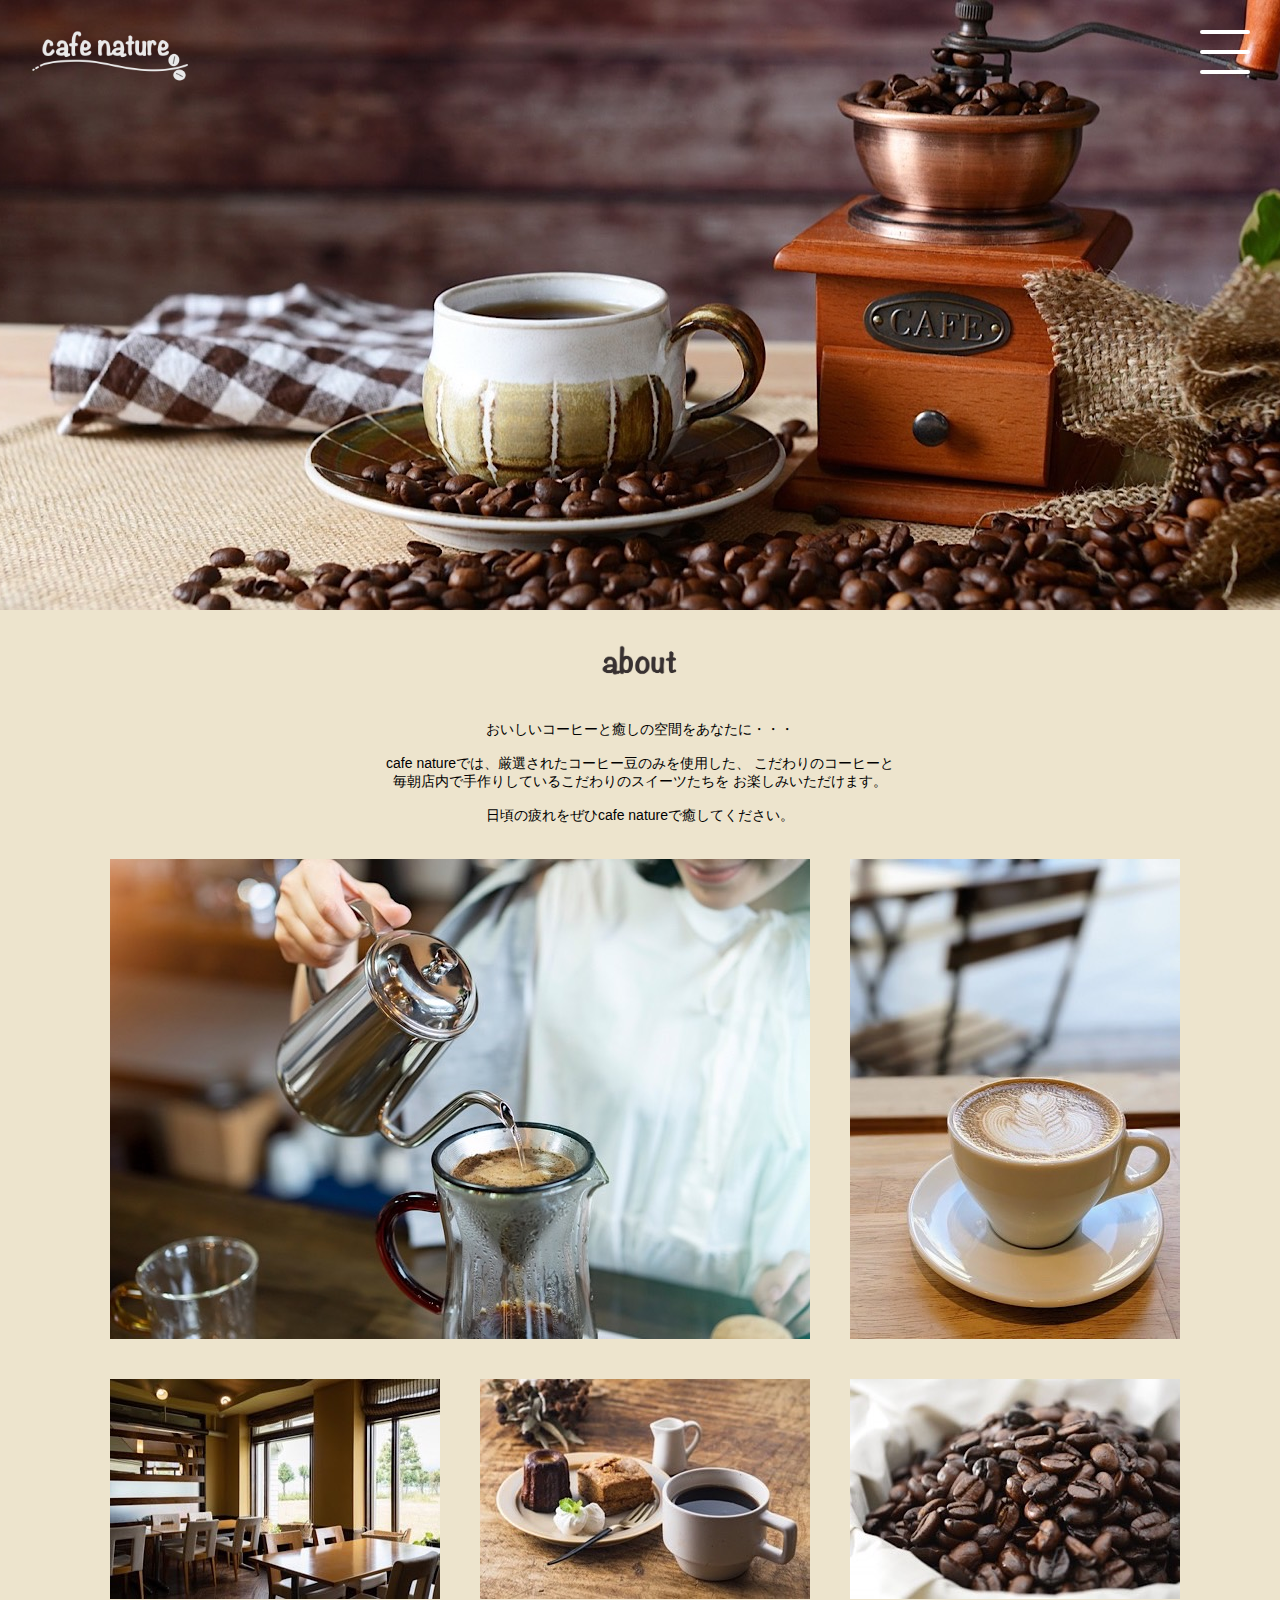
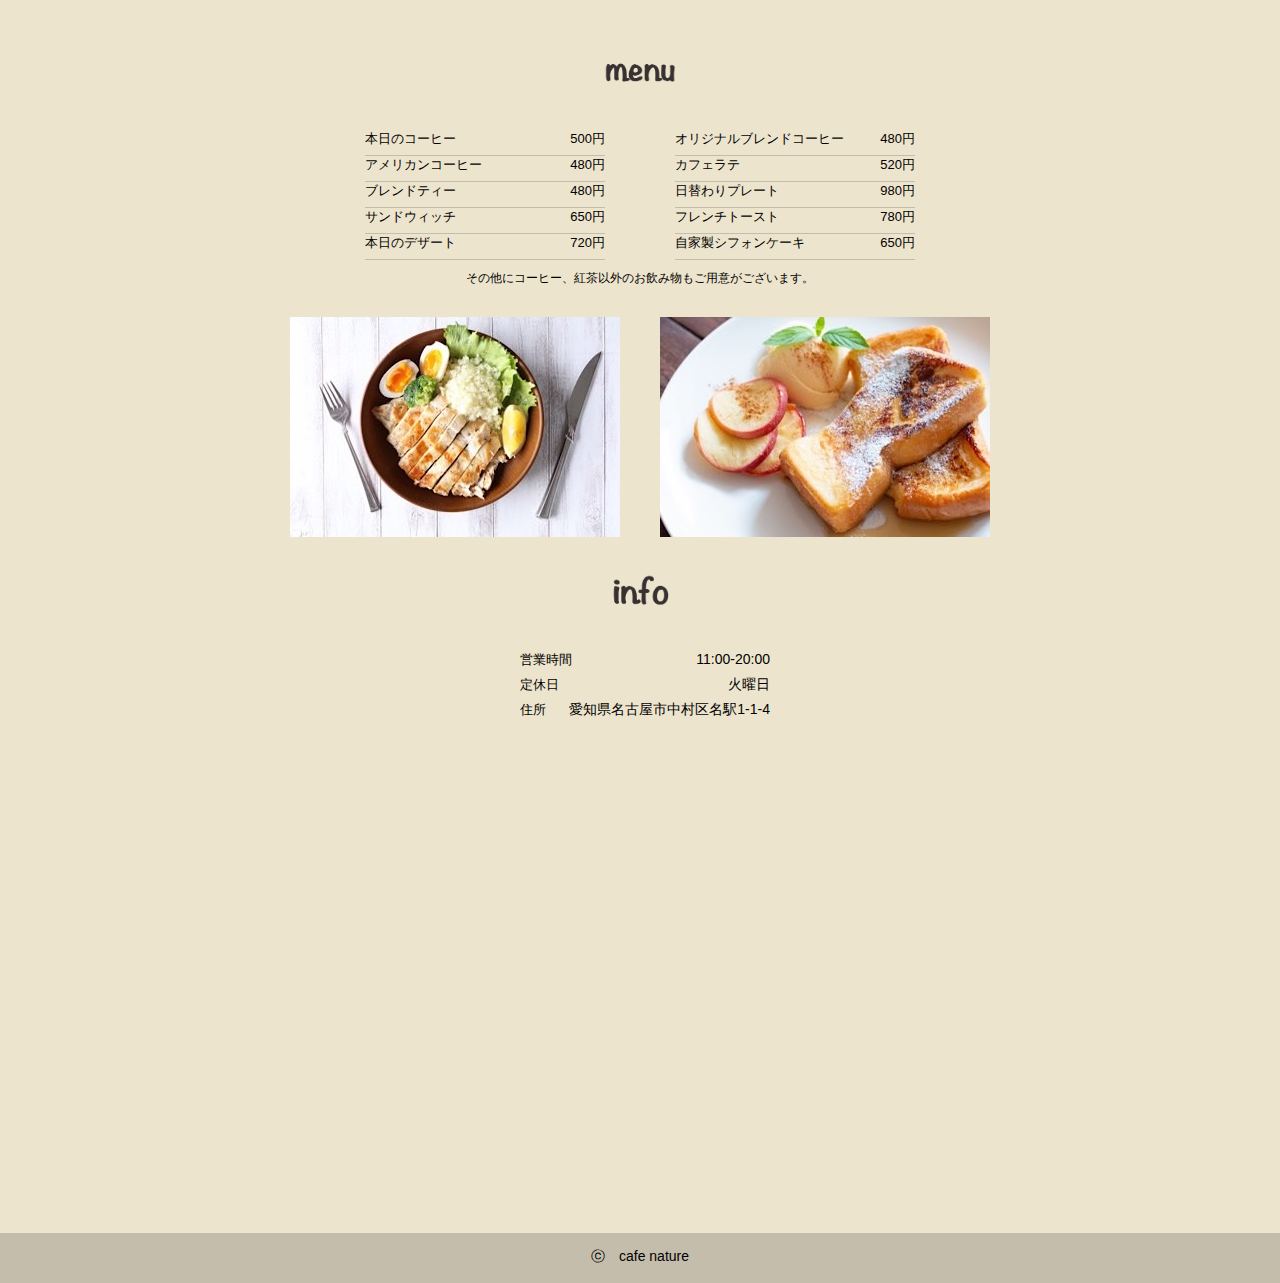
<file: cafesite/index.html>
<!DOCTYPE html>
<html lang="ja">
<head>
  <meta charset="UTF-8">
  <meta http-equiv="X-UA-Compatible" content="IE=edge">
  <meta name="viewport" content="width=device-width, initial-scale=1.0">
  <title>cafe nature</title>
  <link rel="stylesheet" href="css/styles.css">
  <link rel="shortcut icon" href="favicon_cafe.ico"/>

</head>
<body>
  <div class="main" id="top">
    <div class="main-container">
      <div class="logo">
        <img src="img/logo.png">
      </div>
    
      <div class="nav">
        <div class="menu-item" id="menu-top"><a href="#top">top</a></div>
        <div class="menu-item" id="menu-about"><a href="#about">about</a></div>
        <div class="menu-item" id="menu-menu"><a href="#menu">menu</a></div>
        <div class="menu-item" id="menu-info"><a href="#info">info</a></div>
      </div>
        <button class="menu-trigger">
          <span></span>
          <span></span>
          <span></span>
        </button>
    </div>
  </div>

  <div class="about">
    <p><a id="about"><img src="img/about.png"></a></p>
    <p>
      おいしいコーヒーと癒しの空間をあなたに・・・
      <br>
      <br>
      cafe natureでは、厳選されたコーヒー豆のみを使用した、
      <br class="sp-br">
      こだわりのコーヒーと
      <br>
      毎朝店内で手作りしているこだわりのスイーツたちを
      <br class="sp-br">
      お楽しみいただけます。
      <br>
      <br>
      日頃の疲れをぜひcafe natureで癒してください。
    </p>
  </div>

  <div class="about_container">

    <div class="photo1"><img src="img/ドリップ.jpg"></div>
    <div class="photo2"><img src="img/コーヒー縦.jpg"></div>
    <div class="photo3"><img src="img/店内.jpg"></div>
    <div class="photo4"><img src="img/コーヒーとカヌレ.jpg"></div>
    <div class="photo5"><img src="img/コーヒー豆.jpg"></div>
    
  </div>

  <div class="menu" id="menu">
    <p><img src="img/menu.png"></p>
    <ul class="clearfix1">

      <li><span class="menu_name">本日のコーヒー</span><span class="menu_price">500円</span></li>
      <li><span class="menu_name">オリジナルブレンドコーヒー</span><span class="menu_price">480円</span></li>
      <li><span class="menu_name">アメリカンコーヒー</span><span class="menu_price">480円</span></li>
      <li><span class="menu_name">カフェラテ</span><span class="menu_price">520円</span></li>
      <li><span class="menu_name">ブレンドティー</span><span class="menu_price">480円</span></li>
      <li><span class="menu_name">日替わりプレート</span><span class="menu_price">980円</span></li>
      <li><span class="menu_name">サンドウィッチ</span><span class="menu_price">650円</span></li>
      <li><span class="menu_name">フレンチトースト</span><span class="menu_price">780円</span></li>
      <li><span class="menu_name">本日のデザート</span><span class="menu_price">720円</span></li>
      <li><span class="menu_name">自家製シフォンケーキ</span><span class="menu_price">650円</span></li>

    </ul>

    <p class="another">その他にコーヒー、紅茶以外のお飲み物もご用意がございます。</p>

    <div class="menu_container">
      <div class="menu_photo1"><img src="img/ランチプレート.jpg"></div>
      <div class="menu_photo2"><img src="img/フレンチトースト.jpg"></div>
    </div>

  </div>

  <div class="info" id="info">
    <p><img src="img/info.png"></p>
    
    <ul class="clearfix2">

      <li class="info_list"><span class="info1">営業時間</span><span class="info2">11:00-20:00</span></li>
      <li class="info_list"><span class="info1">定休日</span><span class="info2">火曜日</span></li>
      <li class="info_list"><span class="info1">住所</span><span class="info2">
      愛知県名古屋市中村区名駅1-1-4</span></li> 

    </ul>
    
    <iframe src="https://www.google.com/maps/embed?pb=!1m18!1m12!1m3!1d3261.426742199316!2d136.87934821500357!3d35.17091498031638!2m3!1f0!2f0!3f0!3m2!1i1024!2i768!4f13.1!3m3!1m2!1s0x600376e794d78b89%3A0x81f7204bf8261663!2z5ZCN5Y-k5bGL6aeF!5e0!3m2!1sja!2sjp!4v1636551514927!5m2!1sja!2sjp" style="border:0;" allowfullscreen="" loading="lazy"></iframe>

  </div>

  <footer class="foot"><p>ⓒ　cafe nature</p></footer>

  <script src="js/main.js"></script>
</body>
</html>
</file>
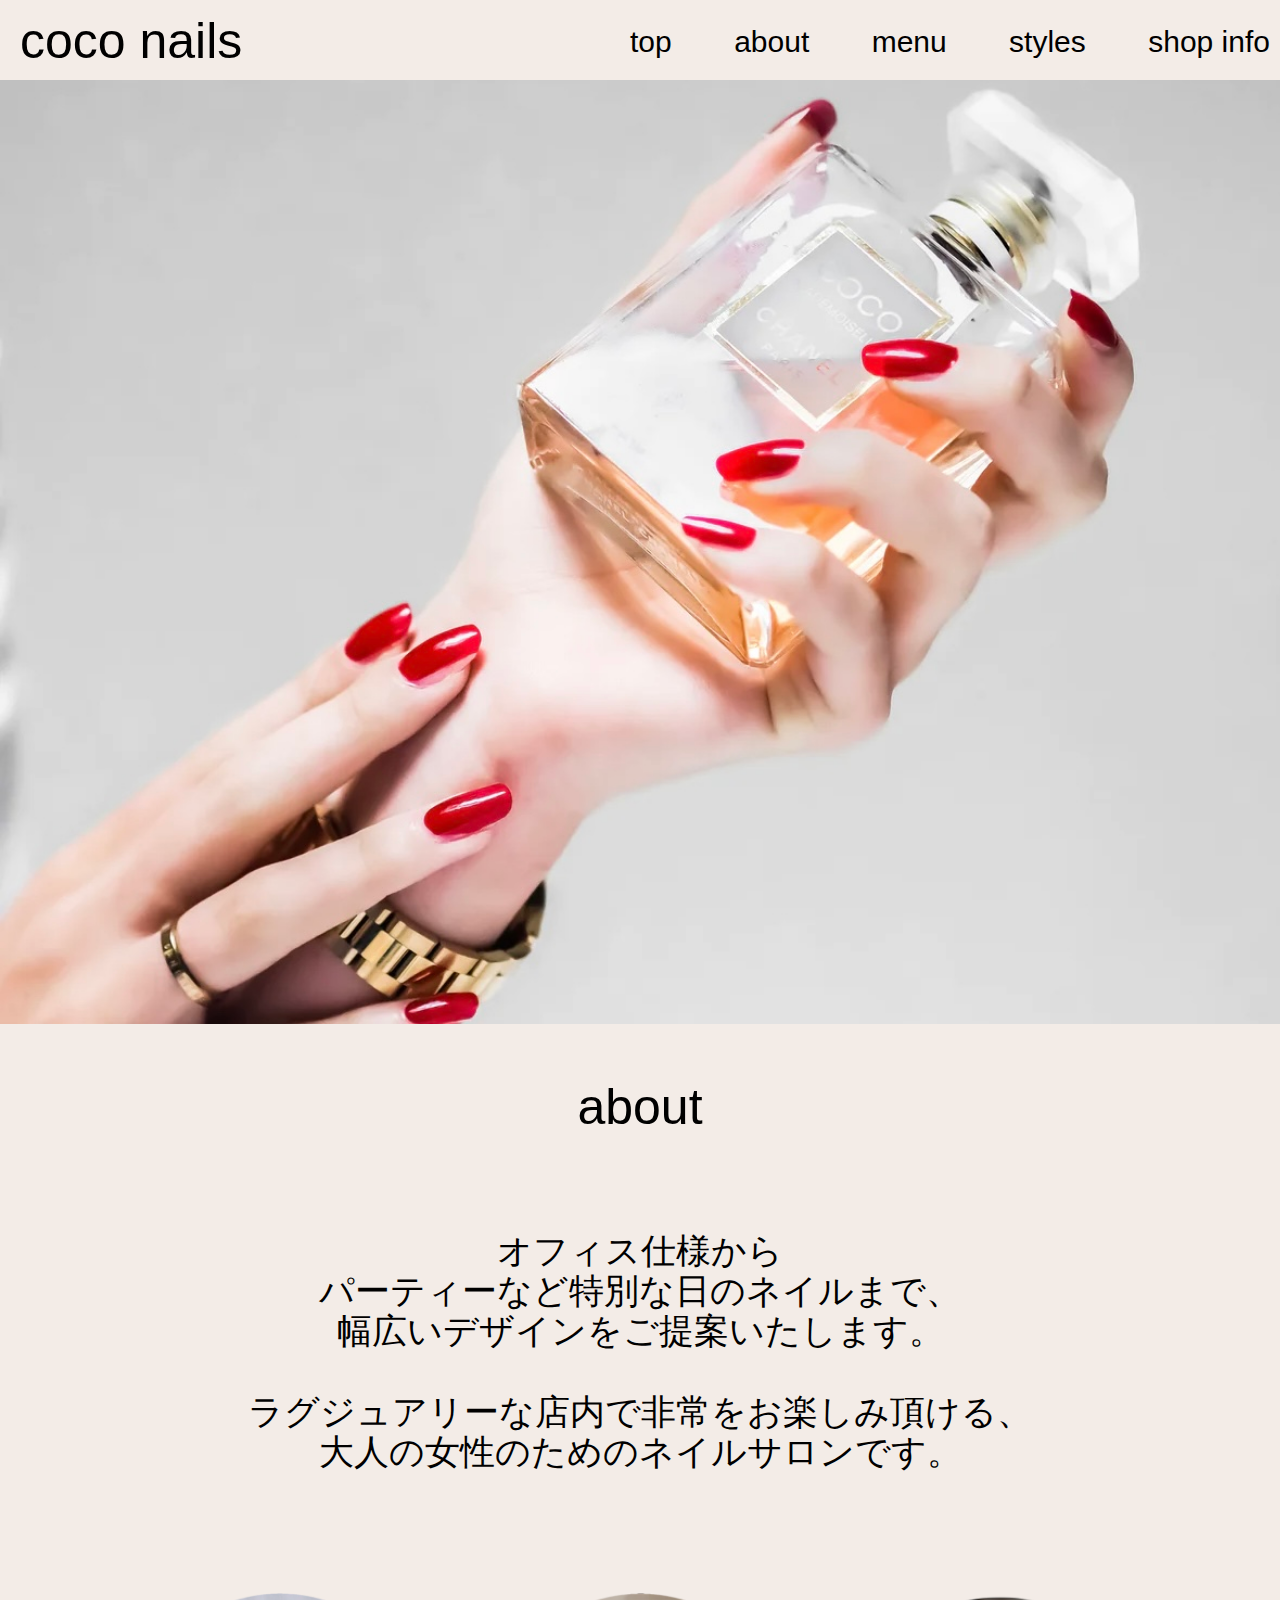
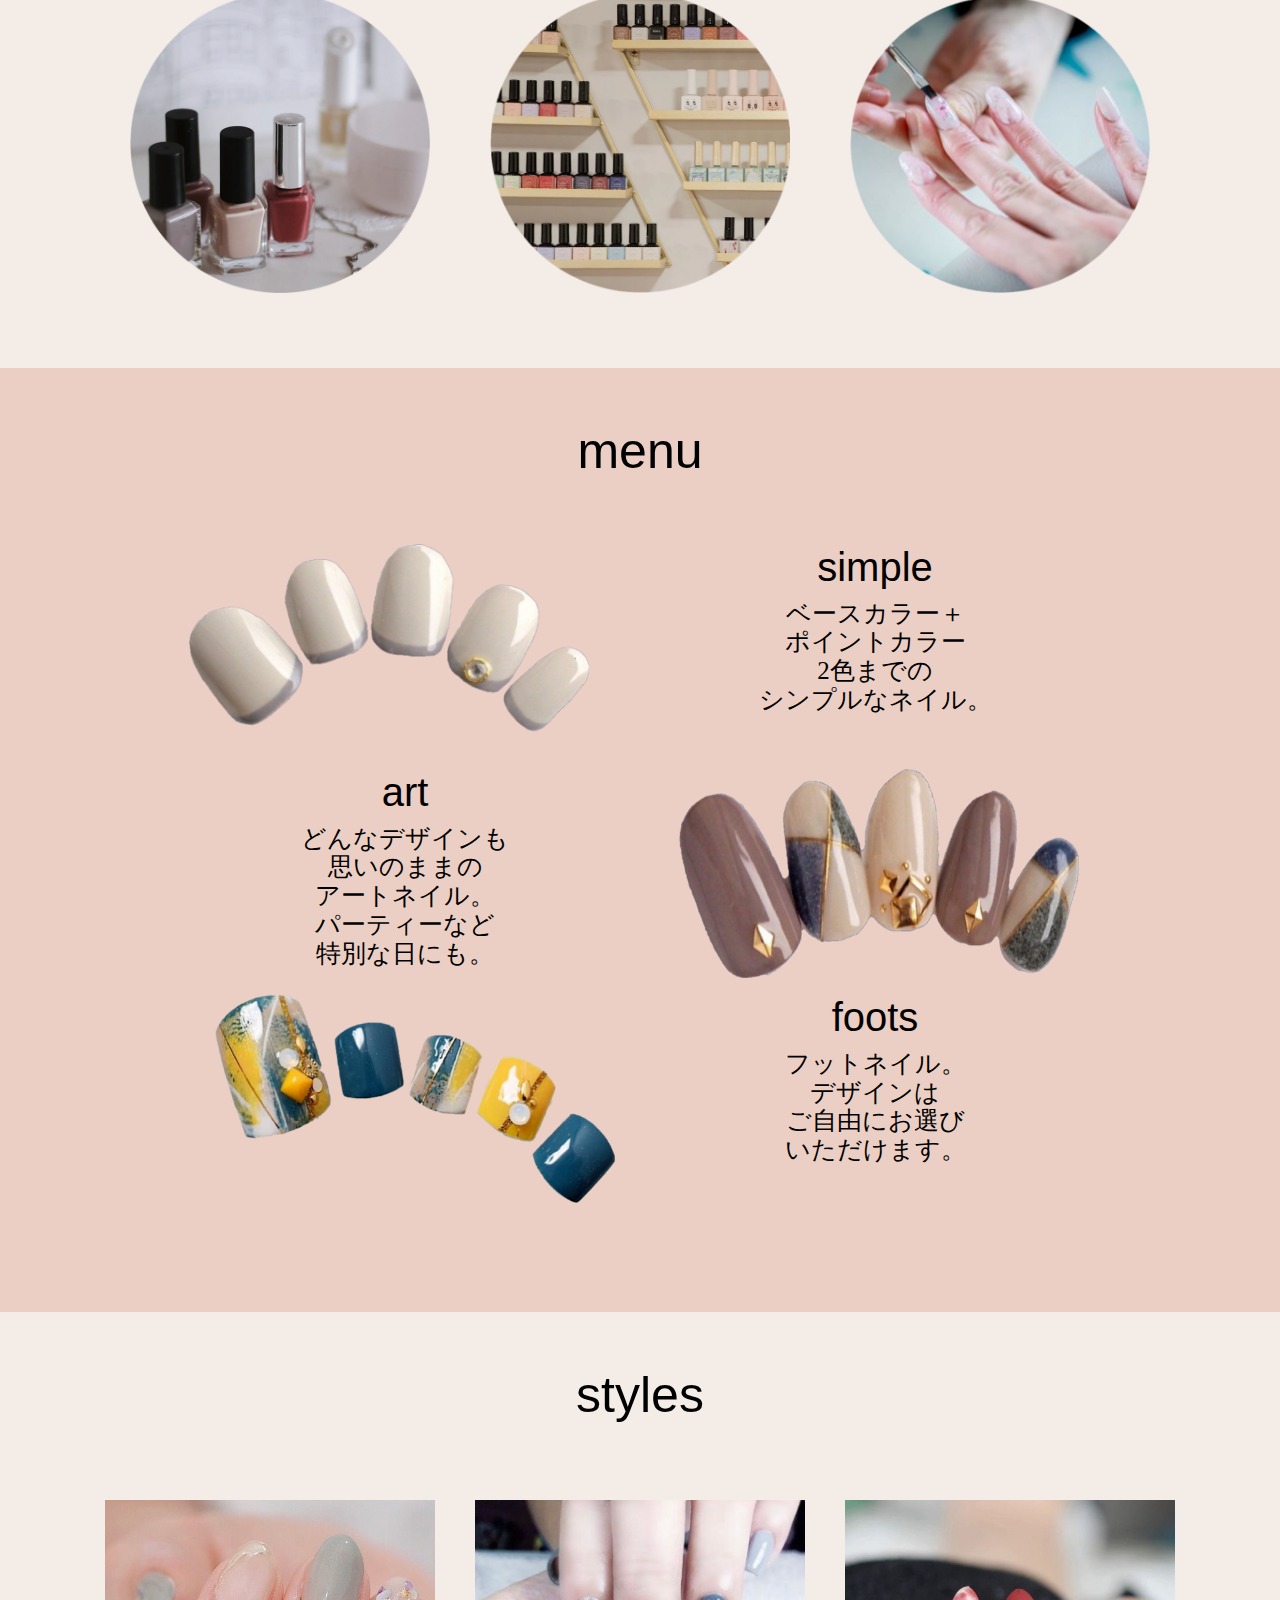
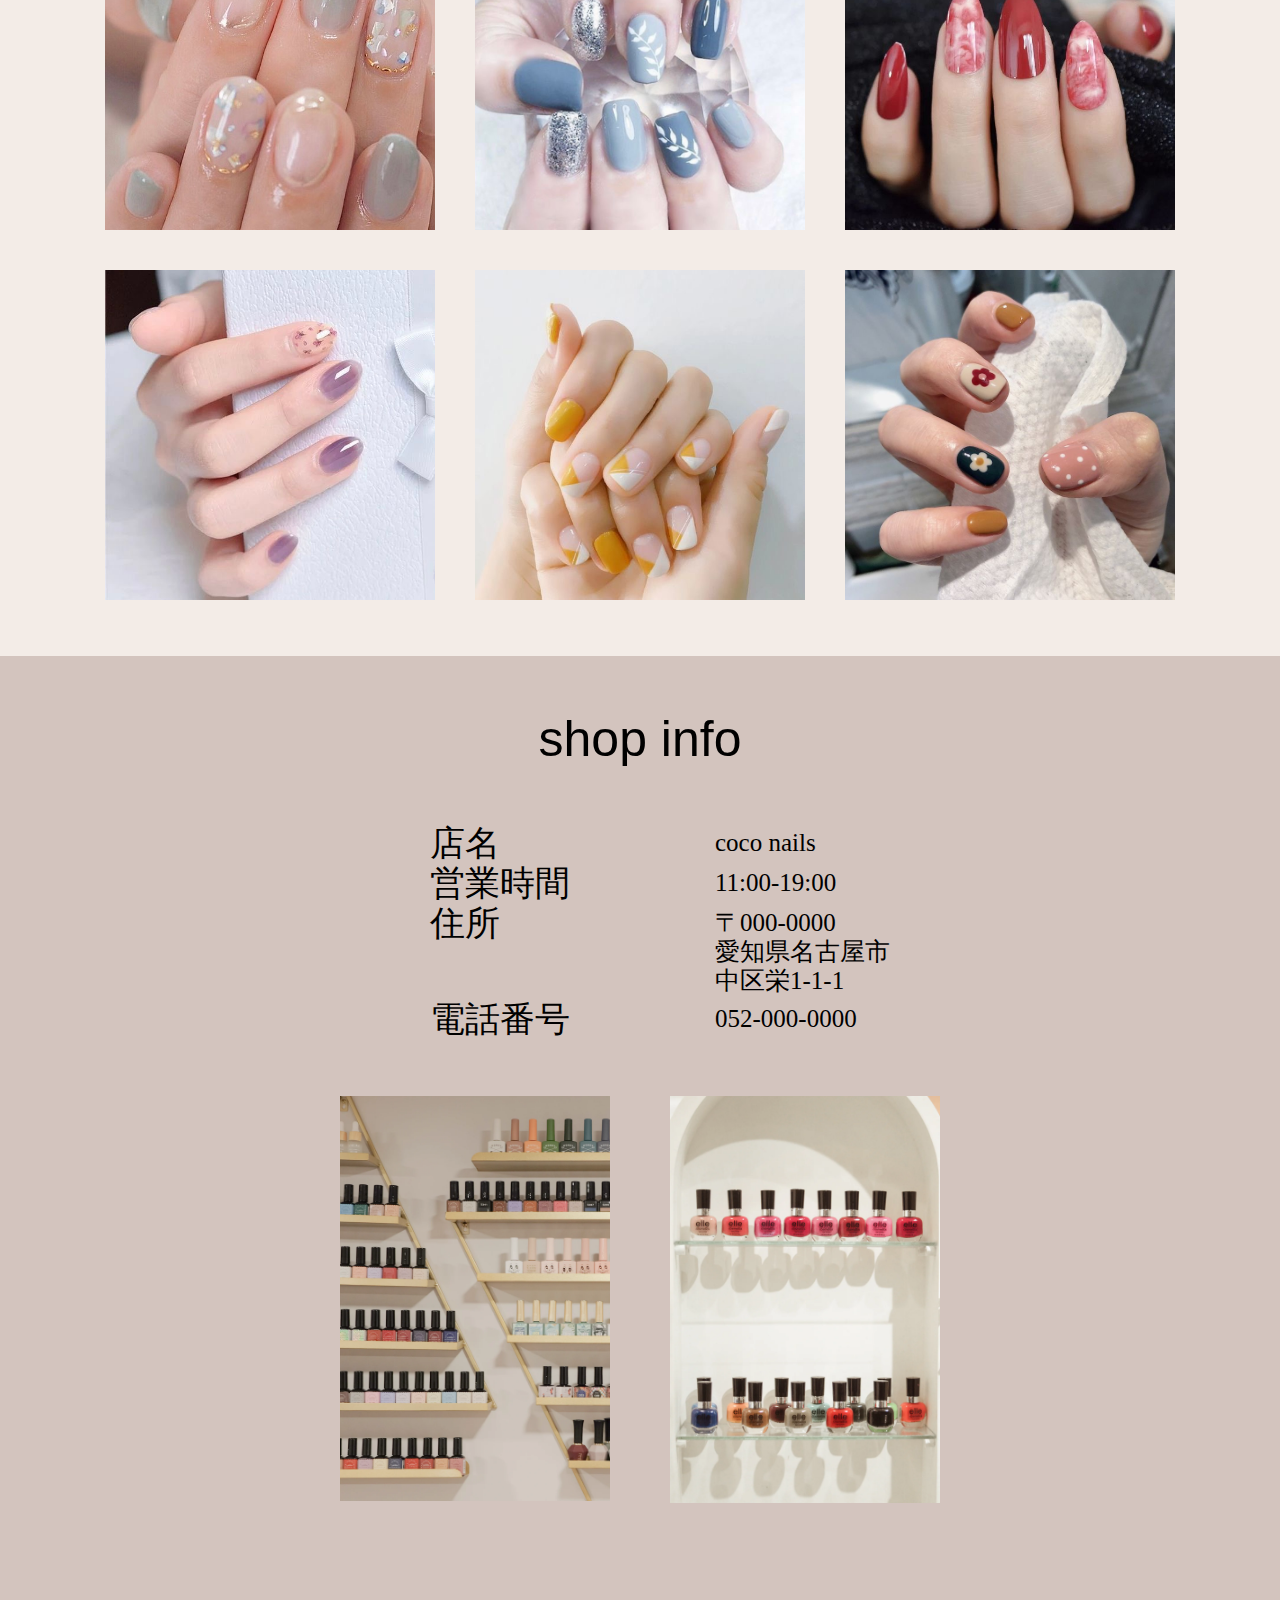
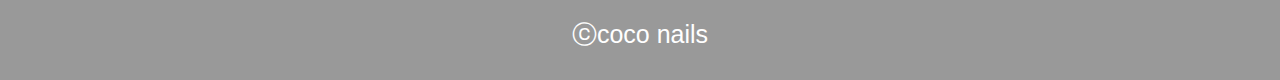
<file: nailsalon/index.html>
<!DOCTYPE html>
<html lang="ja">
<head>
  <meta charset="UTF-8">
  <meta http-equiv="X-UA-Compatible" content="IE=edge">
  <meta name="viewport" content="width=device-width, initial-scale=1.0">
  <title>coco nails</title>
  <link rel="stylesheet" href="css/styles.css">
  <link rel="stylesheet" href="css/reset.css">
  <link rel="shortcut icon" href="favicon_nail.ico"/>
</head>
<body>
  <div class="header" id="top">
    <div class="logo-desktop">coco nails</div>
    <div class="nav-desktop">
      <div class="desk-item" id="desk-top"><a href="#top">top</a></div>
      <div class="desk-item" id="desk-about"><a href="#about">about</a></div>
      <div class="desk-item" id="desk-menu"><a href="#menu">menu</a></div>
      <div class="desk-item" id="desk-styles"><a href="#styles">styles</a></div>
      <div class="desk-item" id="desk-info"><a href="#info">shop info</a></div>
    </div>
  </div>
  <div class="top" id="page-top">
    <div class="nav">
      <div class="menu-item" id="menu-top"><a href="#page-top">top</a></div>
      <div class="menu-item" id="menu-about"><a href="#about">about</a></div>
      <div class="menu-item" id="menu-menu"><a href="#menu">menu</a></div>
      <div class="menu-item" id="menu-styles"><a href="#styles">styles</a></div>
      <div class="menu-item" id="menu-info"><a href="#info">shop info</a></div>
    </div>
    <div top-container>
      <button class="menu-trigger">
        <span></span>
        <span></span>
        <span></span>
      </button>
      <div class="logo">coco nails</div>
    </div>
  </div>

  <div class="about" id="about">
    <h1>about</h1>
    <p>
      オフィス仕様から<br>
      パーティーなど特別な日のネイルまで、<br>
      幅広いデザインをご提案いたします。<br>
      <br>
      ラグジュアリーな店内で非常をお楽しみ頂ける、<br>
      大人の女性のためのネイルサロンです。
    </p>
    <p>
      <ul class="about-img">
        <li><img src="img/about1.png"></li>
        <li><img src="img/about2.png"></li>
        <li><img src="img/about3.png"></li>
      </ul>
    </p>
  </div>
  
  <div class="menu" id="menu">
    <h1>menu</h1>
    <p>
      <ul class="menu-container">
        <li><img src="img/menu1.png"></li>
        <li>
          <p class="menu-title">simple</p>
          <p class="menu-about">ベースカラー＋<br>
          ポイントカラー<br>
          2色までの<br>
          シンプルなネイル。
          </p>
        </li>
      </ul>
      <ul class="menu-container">
        <li>
          <p class="menu-title">art</p>
          <p class="menu-about">どんなデザインも<br>
          思いのままの<br>
          アートネイル。<br>
          パーティーなど<br>
          特別な日にも。
          </p>
        </li>
        <li><img src="img/menu2.png"></li>
      </ul>
      <ul class="menu-container">
        <li><img src="img/menu3.png"></li>
        <li>
          <p class="menu-title">foots</p>
          <p class="menu-about">フットネイル。<br>
          デザインは<br>
          ご自由にお選び<br>
          いただけます。
          </p>
        </li>
      </ul>
    </p>
  </div>

  <div class="styles" id="styles">
    <h1>styles</h1>
    <p>
      <ul>
        <li><img src="img/style1.jpeg"></li>
        <li><img src="img/style2.jpeg"></li>
        <li><img src="img/style3.jpeg"></li>
        <li><img src="img/style4.jpeg"></li>
        <li><img src="img/style5.jpeg"></li>
        <li><img src="img/style6.jpeg"></li>
      </ul>
    </p>
  </div>

  <div class="shopinfo" id="info">
    <h1>shop info</h1>
    <p>
      <ul class="clearfix">
        <li><span class="info-item">店名</span><span class="info-about">coco nails</span></li>
        <li><span class="info-item">営業時間</span><span class="info-about">11:00-19:00</span></li>
        <li><span class="info-item">住所</span><span class="info-about">〒000-0000<br>
          愛知県名古屋市<br>中区栄1-1-1</span></li>
        <li><span class="info-item">電話番号</span><span class="info-about">052-000-0000</span></li>
      </ul>
    </p>
    <p>
      <ul class="shop-img">
        <li><img src="img/shop1.jpeg"></li>
        <li><img src="img/shop2.jpeg"></li>
      </ul>
    </p>
  </div>

  <footer>
    <p>ⓒcoco nails</p>
  </footer>
  
  <script src="js/main.js"></script>
</body>
</html>
</file>
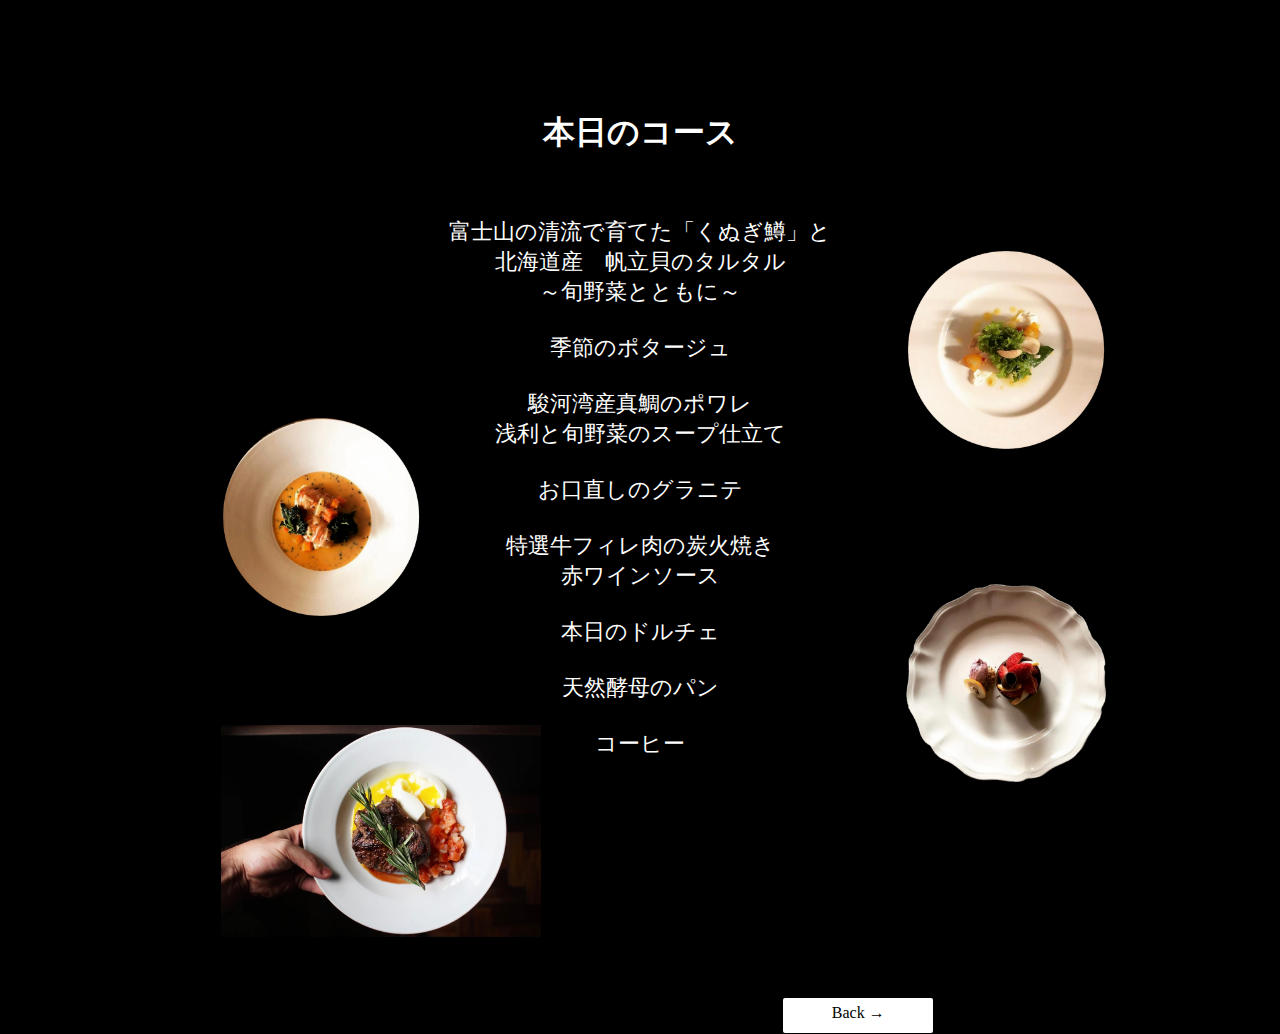
<file: restaurant/menu.html>
<!DOCTYPE html>
<html lang="ja">
<head>
  <meta charset="UTF-8">
  <meta http-equiv="X-UA-Compatible" content="IE=edge">
  <meta name="viewport" content="width=device-width, initial-scale=1.0">
  <title>Bisrto splendide-Menu</title>
  <link rel="stylesheet" href="css/menu.css">
</head>
<body>
  <div class="menu-container">
    <h1>本日のコース</h1>
    <p>
      富士山の清流で育てた「くぬぎ鱒」と<br>
      北海道産　帆立貝のタルタル<br>
      ～旬野菜とともに～<br>
      <br>
      季節のポタージュ<br>
      <br>
      駿河湾産真鯛のポワレ<br>
      浅利と旬野菜のスープ仕立て<br>
      <br>
      お口直しのグラニテ<br>
      <br>
      特選牛フィレ肉の炭火焼き<br>
      赤ワインソース<br>
      <br>
      本日のドルチェ<br>
      <br>
      天然酵母のパン<br>
      <br>
      コーヒー
    </p>
    <img src="img/menu1.png">
    <img src="img/menu2.png">
    <img src="img/pickup3.png">
    <img src="img/menu4.jpeg">
    <div class="menu-btn"><div class="btn"><a href="index.html">Back →</a></div></div>
  </div>
  
</body>
</html>
</file>
<file: cafesite/css/styles.css>
html,body {
  height: 100%;
  margin: 0px;
  padding: 0px;
}

body {
  color: black;
  background-color: #ede4cd;
  font-family: 游ゴシック体, "Yu Gothic", YuGothic, "Hiragino Kaku Gothic Pro", "ヒラギノ角ゴ Pro W3", メイリオ, Meiryo, sans-serif;
  font-size: 14px;
}
 
.main {
  /* justify-content: space-between; */
  background-image: url(../img/コーヒータイム.jpg);
  background-repeat: no-repeat;
  background-position: center top;
  background-size: cover;
  width: 100%;
  height: 610px;
}

.main-container {
  display: flex;
  justify-content: space-between;
}


.logo img {
  width: 180px;
  height: 120px;
  object-fit: cover;
  position: relative;
  left: 20px;
}

.nav {
  position: fixed;
  top: 0;
  right: 0;
  z-index: 1;
  width: 100vw;
  height: 100vh;
  display: flex;
  flex-direction: column;
  align-items: center;
  justify-content: center;
  background: #555;
}

.menu-item {
  width: 100%;
  height: auto;
  padding: .5em 1em;
  text-align: center;
  box-sizing: border-box;
}

.menu-item a {
  text-decoration: none;
  color: #fff;
  font-size: 30px;
}

.nav {
  pointer-events: none;
  opacity: 0;
  transition: opacity .3s linear;
}


.nav.is-active {
  pointer-events: auto;
  opacity: 1;
}

.nav.close {
  opacity: 0;
}

.menu-trigger,
.menu-trigger span {
  display: inline-block;
  transition: all .4s;
  box-sizing: border-box;
}

.menu-trigger {
  position: absolute;
  width: 50px;
  height: 44px;
  background: none;
  border: none;
  appearance: none;
  cursor: pointer;
  top: 30px;
  right: 30px;
  z-index: 1;
}

.menu-trigger span {
  position: absolute;
  left: 0;
  width: 100%;
  height: 4px;
  background-color: #fff;
  border-radius: 4px;
}

.menu-trigger span:nth-of-type(1) {
  top: 0;
}

.menu-trigger span:nth-of-type(2) {
  top: 20px;
}

.menu-trigger span:nth-of-type(3) {
  bottom: 0;
}

.menu-trigger.active span:nth-of-type(1) {
  transform: translateY(20px) rotate(-45deg);
  z-index: 1;
}

.menu-trigger.active span:nth-of-type(2) {
  opacity: 0;
  z-index: 1;
}

.menu-trigger.active span:nth-of-type(3) {
  transform: translateY(-20px) rotate(45deg);
  z-index: 1;
}

.about {
  text-align: center;
}

.about a img {
  width: 100px;
  height: 80px;
  object-fit: cover;
}

.about_container {
  display: flex;
  flex-wrap: wrap;
  margin-left: auto;
  margin-right: auto;
  width: 1190px;
  height: 780px;
  position: relative;
  left: 45px;
}

.sp-br {
  display: none;
}

.photo1 {
  box-sizing: border-box;
  width: 740px;
  height: 520px;
  padding: 20px;
}

.photo2 {
  box-sizing: border-box;
  width: 370px;
  height: 520px;
  padding: 20px;
}

.photo3, .photo4, .photo5 {
  box-sizing: border-box;
  width: 370px;
  height: 260px;
  padding: 20px;
}

.menu {
  text-align: center;
} 

.menu p img {
  width: 100px;
  height: 80px;
  object-fit: cover;
}

.clearfix1 {
  display: flex;
  flex-wrap: wrap;
  width: 550px;
  height: 120px;
  margin: auto;
  position: relative;
  right: 20px;
}

ul {
  list-style-type: none;
  justify-content: space-between;
}

li {
 width: 240px;
 height: 25px;
 display: flex;
 justify-content: space-between;
 border-bottom: 1px solid #C4BDAC;
 font-size: 13px;
}

.another {
  font-size: 12px;
  margin-top: 20px;
}

.menu_container {
  display: flex;
  width: 700px;
  justify-content: space-between;
  margin: auto;
  margin-top: 30px;
}

.info {
  text-align: center;
}

.info p img {
  width: 100px;
  height: 80px;
  object-fit: cover;
}

.info_list {
  width: 300px;
}

.clearfix2 {
  display: flex;
  flex-wrap: wrap;
  width: 250px;
  margin: auto;
  position: relative;
  right: 15px;
}

.clearfix2 > li {
  border-bottom: none;
}

iframe {
  width: 600px;
  height: 450px;
  margin: 20px;
}

.info2 {
  font-size: 14px;
}

.foot {
  text-align: center;
  background-color: #C4BDAC;
  height: 50px;
}

.foot p {
  padding-top: 15px;
}

@media screen and (max-width: 959px) {

  body {
    font-size: 12px;
  }

  .main {
    height: 300px;
  }

  .logo img {
    width: 130px;
    height: 100px;
    object-fit: cover;
  }

  .menu-trigger {
    width: 25px;
    height: 22px;
    top: 22px;
  }

  .menu-trigger span {
    height: 2px;
  }

  .menu-trigger span:nth-of-type(2) {
    top: 10px;
  }

  .menu-trigger.active span:nth-of-type(1) {
    transform: translateY(10px) rotate(-45deg);
    z-index: 1;
  }
  
  .menu-trigger.active span:nth-of-type(2) {
    opacity: 0;
    z-index: 1;
  }
  
  .menu-trigger.active span:nth-of-type(3) {
    transform: translateY(-10px) rotate(45deg);
    z-index: 1;
  }

  .about a img {
    width: 80px;
    height: 60px;
    object-fit: cover;
  }

  .about_container {
    width: 476px;
    height: 312px;
    position: relative;
    left: 20px;
  }

  .photo1 img {
    width: 280px;
  }

  .photo2 img {
    width: 132px;
  }
  
  .photo3 img {
    width: 132px;
  }

  .photo4 img {
    width: 132px;
  }

  .photo5 img {
    width: 132px;
  }

  .photo1 {
    box-sizing: border-box;
    width: 296px;
    height: 208px;
    padding: 8px;
  }
  
  .photo2 {
    box-sizing: border-box;
    width: 148px;
    height: 208px;
    padding: 8px;
  }
  
  .photo3, .photo4, .photo5 {
    box-sizing: border-box;
    width: 148px;
    height: 104px;
    padding: 8px;
  }

  .clearfix1 {
    width: 420px;
  }

  li {
    width: 200px;
    font-size: 11px;
  }

  .menu p img {
    width: 80px;
    height: 60px;
    object-fit: cover;
  }

  .menu_container {
    width: 280px;
  }

  .menu_photo1 img {
    width: 136px;
  }

  .menu_photo2 img {
    width: 136px;
  }

  .info p img {
    width: 80px;
    height: 60px;
    object-fit: cover;
  }

  .info2 {
    font-size: 12px;
  }

  iframe {
    width: 300px;
    height: 225px;
    position: relative;
    left: 5px;
  }

  .foot {
    height: 30px;
  }

  .foot p {
    padding-top: 7px;
  }

}

@media screen and (max-width: 480px) {

  body {
    font-size: 10px;
  }

  .main {
    height: 180px;
  }

  .logo img {
    width: 90px;
    height: 60px;
    object-fit: cover;
    position: relative;
    left: 0;
  }

  .menu-trigger {
    top: 20px;
    right: 18px;
  }

  .about a img {
    width: 60px;
    height: 40px;
    object-fit: cover;
  }

  .about p:nth-child(2) {
    position: relative;
    left: 5px;
  }

  .about_container {
    width: 222px;
    height: 156px;
    /* margin: 0px; */
    position: relative;
    left: 5px;
  }

  .sp-br {
    display: block;
  }

  .photo1 img {
    width: 140px;
  }

  .photo2 img {
    width: 66px;
  }
  
  .photo3 img {
    width: 66px;
  }

  .photo4 img {
    width: 66px;
  }

  .photo5 img {
    width: 66px;
  }

  .photo1 {
    box-sizing: border-box;
    width: 148px;
    height: 104px;
    padding: 4px;
  }
  
  .photo2 {
    box-sizing: border-box;
    width: 74px;
    height: 104px;
    padding: 4px;
  }
  
  .photo3, .photo4, .photo5 {
    box-sizing: border-box;
    width: 74px;
    height: 52px;
    padding: 4px;
  }

  .menu p {
    position: relative;
    left: 8px;
  }

  .menu p img {
    width: 60px;
    height: 40px;
    object-fit: cover;
  }

  .clearfix1 {
    display: block;
    width: 300px;
    height: 280px;
    padding: 0px;
    margin: auto;
    justify-content: center;
    position: relative;
    left: 8px;
  }

  li {
    width: 180px;
    font-size: 10px;
    margin-right: auto;
    margin-left: auto;
  }

  .menu_container {
    width: 140px;
  }

  .menu_photo1 img {
    width: 68px;
  }

  .menu_photo2 img {
    width: 68px;
  }

  .another {
    font-size: 2px;
  }

  .clearfix2 {
    width: 200px;
  }

  .info p img {
    width: 60px;
    height: 40px;
    object-fit: cover;
  }

  .info2 {

    font-size: 10px;
  }

  iframe {
    width: 150px;
    height: 112px;
    position: relative;
    left: 5px;
  }
  
}
</file>
<file: nailsalon/css/styles.css>
body {
  font-family: Verdana, Geneva, Tahoma, sans-serif;
  width: 100%;
}

.header {
  display: none;
}

.top {
  width: 100%;
  height: 300px;
  background-image: url(../img/top.jpeg);
  background-size: cover;
  background-repeat: no-repeat;
  position: static;
}

.top-container {
  display: flex;
  justify-content: space-between;
  position: relative;
}

.logo {
  position: absolute;
  right: 10px;
  top: 20px;
  width: 200px;
  height: 40px;
  font-size: 30px;
  text-align: end;
}

.nav {
  position: fixed;
  top: 0;
  left: 0;
  z-index: 1;
  height: 100vh;
  display: flex;
  flex-direction: column;
  align-items: center;
  justify-content: center;
  width: 100%;
  background: #999999;
}

.menu-item {
  width: 100%;
  height: auto;
  padding: .5em 1em;
  text-align: center;
  box-sizing: border-box;
}

.menu-item a {
  color: #000000;
  font-size: 25px;
}

.menu-item a:hover {
  color: gray;
}

.nav {
  pointer-events: none;
  opacity: 0;
  transition: opacity .3s linear;
}

.nav.is-active {
  pointer-events: auto;
  opacity: 1;
}

.nav.close {
  opacity: 0;
}

.menu-trigger,
.menu-trigger span {
  display: inline-block;
  transition: all .4s;
  box-sizing: border-box;
}

.menu-trigger {
  position: fixed;
  width: 40px;
  height: 40px;
  background: none;
  border: none;
  appearance: none;
  cursor: pointer;
  top: 20px;
  left: 20px;
  z-index: 1;
}

.menu-trigger span {
  position: absolute;
  left: 0;
  width: 100%;
  height: 4px;
  background-color: #000000;
  border-radius: 4px;
}

.menu-trigger span:nth-of-type(1) {
  top: 0;
}

.menu-trigger span:nth-of-type(2) {
  top: 18px;
}

.menu-trigger span:nth-of-type(3) {
  bottom: 0;
}

.menu-trigger.active span:nth-of-type(1) {
  transform: translateY(20px) rotate(-45deg);
  z-index: 1;
}

.menu-trigger.active span:nth-of-type(2) {
  opacity: 0;
  z-index: 1;
}

.menu-trigger.active span:nth-of-type(3) {
  transform: translateY(-20px) rotate(45deg);
  z-index: 1;
}

.about {
  width: 100%;
  height: 390px;
  background-color: #f3ece7;
  text-align: center;
}

.about h1 {
  font-size: 28px;
  padding-top: 30px;
  padding-bottom: 30px;
}

.about p {
  font-family: serif;
  font-size: 15px;
}

ul {
  display: flex;
  justify-content: center;
}


.about-img img {
  width: 80px;
  height: 80px;
  margin: 10px;
  margin-top: 30px;
}


.menu {
  width: 100%;
  height: 390px;
  background-color: #ebcfc4;
  text-align: center;
}

.menu h1 {
  font-size: 28px;
  padding-top: 30px;
  padding-bottom: 30px;
}

.menu-container {
  display: flex;
}

.menu-container img {
  width: 100px;
  height: 52.3px;
}

.menu-container li {
  margin: 8px;
}

.menu-container li p {
  margin-left: 40px;
  margin-right: 40px;
}

.menu-title {
  margin-bottom: 10px;
  font-size: 15px;
}

.menu-about {
  font-size: 8px;
  font-family: serif;
}

.styles {
  width: 100%;
  height: 390px;
  background-color: #f3ece7;
  text-align: center;
}

.styles h1 {
  font-size: 28px;
  padding-top: 30px;
  padding-bottom: 30px;
}

.styles ul {
  flex-wrap: wrap;
}

.styles img {
  width: 100px;
  height: 100px;
}

.styles ul li:nth-child(5) {
  display: none;
}

.styles ul li:nth-child(6) {
  display: none;
}

.styles {
  width: 100%;
  height: 390px;
  background-color: #f3ece7;
  text-align: center;
}

.styles li {
  margin: 20px;
}

.shopinfo {
    width: 100%;
    height: 390px;
    background-color: #d3c4be;
    text-align: center;
}

.shopinfo h1 {
  font-size: 28px;
  padding-top: 30px;
  padding-bottom: 30px;
}


.clearfix {
  display: block;
  width: 220px;
  margin: auto;
}

.clearfix li {
  display: flex;
  font-family: serif;
  font-size: 15px;
  /* justify-content: space-between; */
}

.info-item {
  width: 80px;
  text-align: start;
  margin-left: 30px;
}

.info-about {
  width: 120px;
  text-align: start;
  font-size: 13px;
}

.shop-img {
  margin-top: 15px;
}

.shop-img img {
  width: 110px;
  margin: 20px;
  margin-top: 10px;
}

footer {
  width: 100%;
  height: 30px;
  background-color: #999999;
  text-align: center;
  font-size: 12px;
}

footer p {
  padding-top: 7px;
  color: #ffffff;
}

@media  screen and (min-width: 600px) {
  
  .top {
    width: 100%;
    height: 600px;
    background-size: cover;
    background-repeat: no-repeat;
    position: relative;
  }

  .nav {
    width: 100%;
  }

  .logo {
    position: absolute;
    top: 20px;
    font-size: 40px;
  }

  .about, .menu, .styles, .shopinfo {
    width: 100%;
    height: 600px;
  }

  .about h1, .menu h1, .styles h1, .shopinfo h1 {
    font-size: 35px;
  }

  .about p {
    font-size: 25px;
  }

  .about-img img {
    width: 200px;
    height: 200px;
    margin: 15px;
    margin-top: 45px;
  }

  .menu-container {
    display: flex;
  }
  
  .menu-container img {
    width: 200px;
    height: 104.6px;
  }
  
  .menu-container li {
    margin: 8px;
  }
  
  .menu-container li p {
    margin-left: 100px;
    margin-right: 100px;
  }
  
  .menu-title {
    margin-bottom: 10px;
    font-size: 30px;
  }
  
  .menu-about {
    font-size: 15px;
    font-family: serif;
  }

  .styles img {
    width: 200px;
    height: 200px;
  }

  .styles ul li:nth-child(5) {
    display: block;
  }
  
  .styles ul li:nth-child(6) {
    display: block;
  }

  .clearfix {
    display: block;
    width: 700px;
    margin: auto;
    
  }
  
  .clearfix li {
    display: flex;
    font-family: serif;
    font-size: 25px;
  }
  
  .info-item {
    width: 100px;
    text-align: start;
    margin-left: 200px;
  }
  
  .info-about {
    width: 180px;
    text-align: start;
    font-size: 20px;
    margin-left: 80px;
    padding: 5px;
  }
  
  .shop-img {
    margin-top: 15px;
  }
  
  .shop-img img {
    width: 180px;
    margin: 20px;
    margin-top: 10px;
  }
  
  footer {
    width: 100%;
    height: 50px;
    background-color: #999999;
    text-align: center;
    font-size: 15px;
  }

  footer p {
    padding-top: 18px;
  }
  

}

@media screen and (min-width: 1025px) {

  
  .header {
    display: block;
    width: 100%;
    height: 80px;
    background-color: #f3ece7;
    display: flex;
    position: relative;
  }

  .nav-desktop {
    position: absolute;
    right: 10px;
    display: flex;
    width: 50%;
    justify-content: space-between;
    /* padding-right: 10px; */
  }

  .desk-item {
    padding-top: 25px;
    cursor: pointer;
  }

  .desk-item a {
    font-size: 30px;
  }

  .desk-item a:hover {
    color: gray;
  }

  .top {
    width: 100%;
    height: 944px;
    background-size: cover;
    background-repeat: no-repeat;
    position: relative;
  }

  .logo-desktop {
    width: 300px;
    padding-top: 13px;
    padding-left: 20px;
    font-size: 50px;
  }

  .logo {
    display: none;
  }

  .menu-trigger {
    display: none;
  }

  .about, .menu, .styles, .shopinfo {
    width: 100%;
    height: 944px;
  }

  .about h1, .menu h1, .styles h1, .shopinfo h1 {
    font-size: 50px;
    padding: 55px;
  }

  .about p {
    font-size: 35px;
    padding: 40px;
  }

  .about-img img {
    width: 300px;
    height: 300px;
    margin: 30px;
    margin-top: 0;
  }

  .menu-container {
    display: flex;
  }
  
  .menu-container img {
    width: 400px;
    height: 209.2px;
  }
  
  .menu-container li {
    margin-left: 35px;
    margin-right: 35px;
  }
  
  .menu-container li p {
    margin-left: 100px;
    margin-right: 100px;
  }
  
  .menu-title {
    margin-bottom: 10px;
    font-size: 40px;
  }
  
  .menu-about {
    font-size: 25px;
    font-family: serif;
  }

  .styles img {
    width: 330px;
    height: 330px;
  }

  .styles ul li:nth-child(5) {
    display: block;
  }
  
  .styles ul li:nth-child(6) {
    display: block;
  }

  .clearfix {
    display: block;
    width: 900px;
    margin: auto;
    
  }
  
  .clearfix li {
    display: flex;
    font-family: serif;
    font-size: 35px;
  }
  
  .info-item {
    width: 200px;
    text-align: start;
    margin-left: 240px;
  }
  
  .info-about {
    width: 200px;
    text-align: start;
    font-size: 25px;
    margin-left: 80px;
    padding: 5px;
  }
  
  .shop-img {
    margin-top: 15px;
  }
  
  .shop-img img {
    width: 270px;
    margin: 30px;
    margin-top: 40px;
  }
  
  footer {
    width: 100%;
    height: 80px;
    background-color: #999999;
    text-align: center;
    font-size: 25px;
  }

  footer p {
    padding-top: 20px;
  }
  

}
</file>
<file: restaurant/css/menu.css>
body {
  width: 100%;
  background-color: #000000;
  font-family: serif;
  color: #ffffff;
  margin: auto;
  padding: 0;
}

.menu-container {
  margin: auto;
  width: 60%;
  height: auto;
  position: relative;
  padding: 50px;
  padding-top: 20px;
}

.menu-container h1 {
  width: 100%;
  height: auto;
  font-size: 18px;
  text-align: center;
  padding-top: 70px;
}

.menu-container p {
  width: 100%;
  height: auto;
  text-align: center;
  font-size: 12px;
  padding-top: 40px;
  box-sizing: border-box;
}


img:nth-of-type(1){
  width: 80px;
  height: 80px;
  position: absolute;
  top: 35%;
  right: 0;
}

img:nth-of-type(2){
  width: 80px;
  height: 80px;
  position: absolute;
  top: 53%;
  left: 0;
}

img:nth-of-type(3){
  width: 80px;
  height: 80px;
  position: absolute;
  top: 70%;
  right: 0;
}

img:nth-of-type(4){
  width: 120px;
  height: 80px;
  position: absolute;
  bottom: 0;
  left: 0px;
}

.menu-btn {
  width: 100%;
  padding-left: 50%;
  box-sizing: border-box;
  position: absolute;
  bottom: 0;
}

.menu-btn a {
  position: absolute;
  top: 1.5px;
  cursor: pointer;
  font-size: 12px;
  text-decoration: none;
  color: #000000;
  user-select: none;
  display: block;
  width: 80px;
  height: 20px;
}

.btn {
  position: relative;
  width: 80px;
  height: 20px;
  background-color: #ffffff;
  text-align: center;
  border-radius: 2px;
}

a:hover {
  background-color: aliceblue;
}

@media  screen and (min-width:430px) {

  body {
    width: 100%;
  }
  
  .menu-container {
    width: 60%;
    height: auto;
  }
  
  .menu-container h1 {
    width: 100%;
    height: auto;
    font-size: 28px;
    padding-top: 70px;
  }
  
  .menu-container p {
    width: 100%;
    height: auto;
    font-size: 18px;
  }
  
  
  img:nth-of-type(1){
    width: 120px;
    height: 120px;
    right: 0;
    margin: auto;
  }
  
  img:nth-of-type(2){
    width: 120px;
    height: 120px;
    left: 0;
    margin: auto;
  }
  
  img:nth-of-type(3){
    width: 120px;
    height: 120px;
    right: 0;
    margin: auto;
  }
  
  img:nth-of-type(4){
    width: 170px;
    height: 112px;
    left: 0;
    margin: auto;
  }
  
  .menu-btn {
    width: 100%;
    padding-left: 65%;
  }
  
  .menu-btn a {
    padding-top: 1.5px;
    box-sizing: border-box;
    cursor: pointer;
    font-size: 14px;
    width: 100px;
    height: 25px;
    border-radius: 2px;
  }
  
  .btn {
    width: 100px;
    height: 25px;
  }

}

@media  screen and (min-width:1025px) {

  body {
    width: 100%;
  }
  
  .menu-container {
    width: 65%;
    height: auto;
  }
  
  .menu-container h1 {
    width: 100%;
    height: auto;
    font-size: 32px;
    padding-top: 70px;
  }
  
  .menu-container p {
    width: 100%;
    height: auto;
    font-size: 22px;
  }
  
  
  img:nth-of-type(1){
    width: 200px;
    height: 200px;
    top: 30%;
    right: 0;
  }
  
  img:nth-of-type(2){
    width: 200px;
    height: 200px;
    left: 5%;
    top: 50%;
  }
  
  img:nth-of-type(3){
    width: 200px;
    height: 200px;
    top: 70%;
    right: 0;
  }
  
  img:nth-of-type(4){
    width: 320px;
    height: 212px;
    top: 100%;
    left: 5%;
  }
  
  .menu-btn {
    width: 100%;
    padding-left: 60%;
    position: absolute;
    top: 120%;
  }
  
  .menu-btn a {
    padding-top: 5px;
    font-size: 16px;
    width: 150px;
    height: 35px;
    border-radius: 4px;
  }
  
  .btn {
    width: 150px;
    height: 35px;
  }

}
</file>
